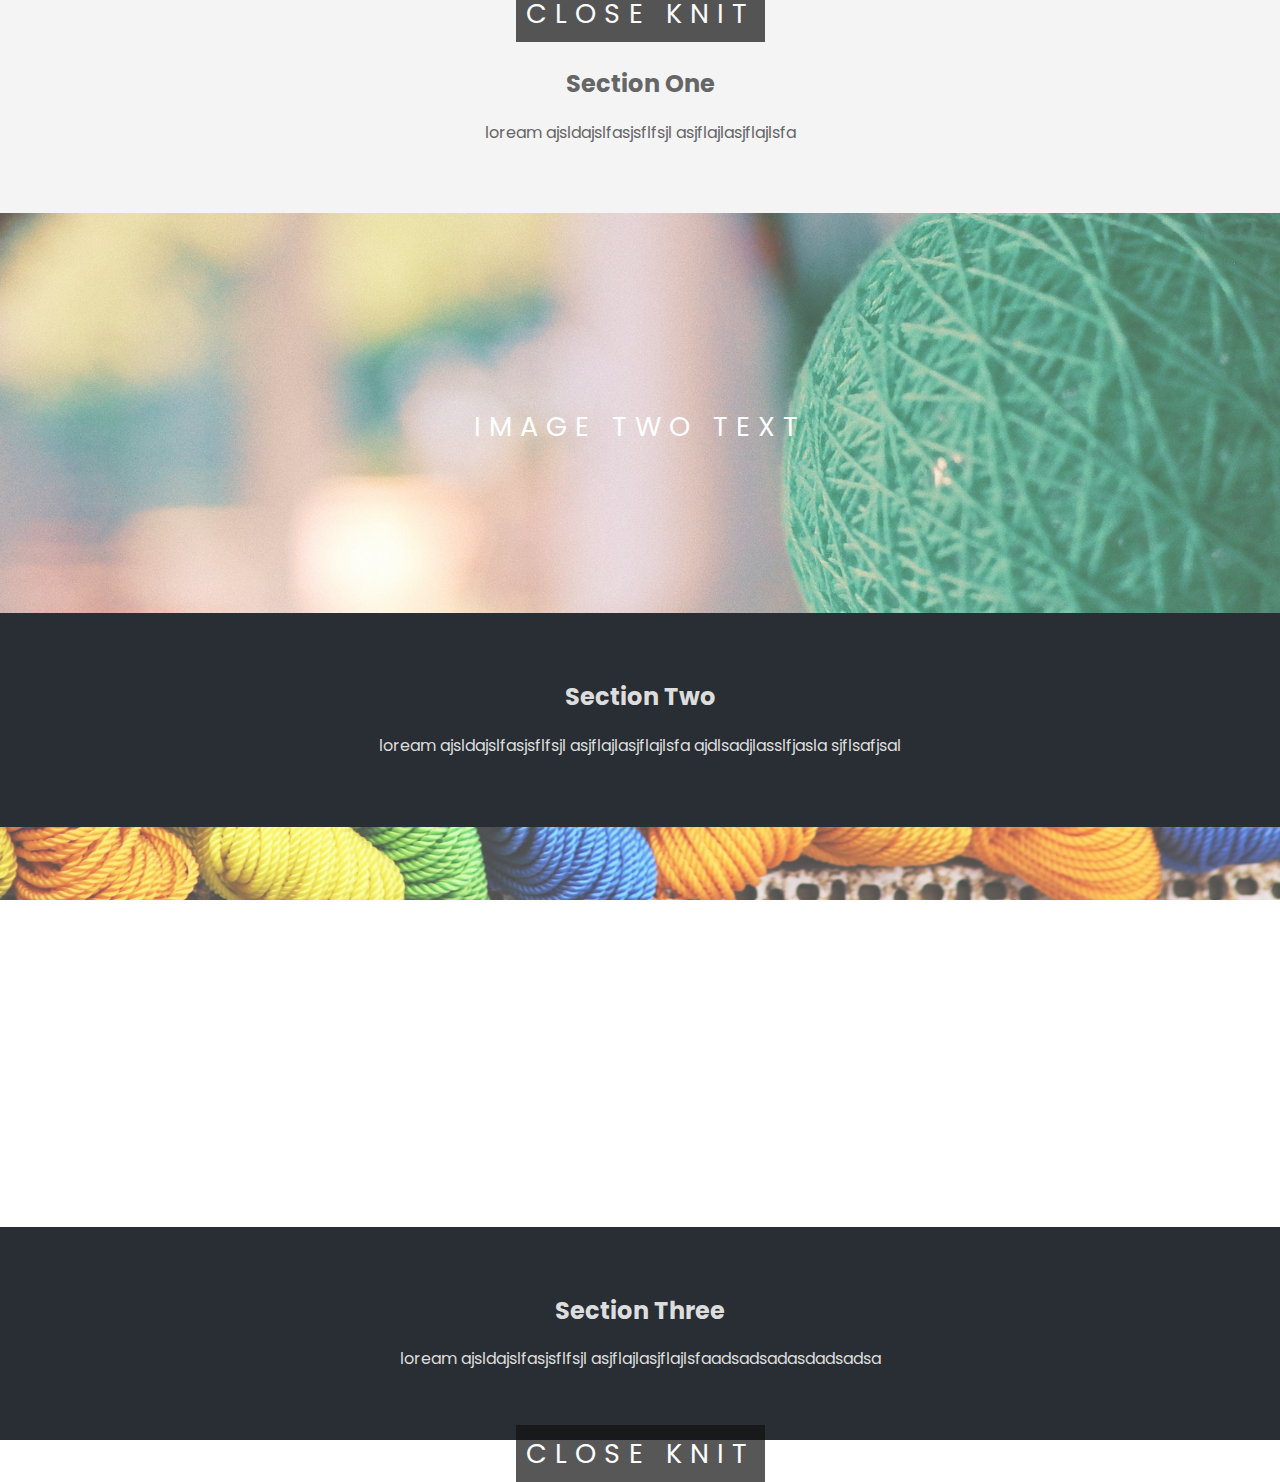
<file: Parallax/index.html>
<!DOCTYPE html>
<html lang="en" dir="ltr">
  <head>
    <meta charset="UTF-8">
    <meta name="viewport" content="width=device-width, initial-scale=1.0">
    <meta http-equiv="X-UA-Compatible" content="ie=edge">
    <title>Parallax Website</title>
    <link rel="stylesheet" href="css/style.css">
    <link href="https://fonts.googleapis.com/css?family=Poppins" rel="stylesheet">
  </head>
  <body>
    <div class="pimg1">
      <div class="ptext">
        <span class="border">
          Close Knit
        </span>
      </div>
    </div>
    <section class ="section section-light">
      <h2> Section One </h2>
      <p> loream ajsldajslfasjsflfsjl asjflajlasjflajlsfa </p>
    </section>

    <div class="pimg2">
      <div class="ptext">
        <span class="border trans">
      Image Two Text
        </span>
      </div>
    </div>
    <section class ="section section-dark">
      <h2> Section Two </h2>
      <p> loream ajsldajslfasjsflfsjl asjflajlasjflajlsfa ajdlsadjlasslfjasla sjflsafjsal </p>
    </section>

    <div class="pimg3">
      <div class="ptext">
        <span class="border trans">
    Image Three Text
        </span>
      </div>
    </div>
    <section class ="section section-dark">
      <h2> Section Three </h2>
      <p> loream ajsldajslfasjsflfsjl asjflajlasjflajlsfaadsadsadasdadsadsa </p>
    </section>

    <div class="pimg1">
      <div class="ptext">
        <span class="border">
        Close Knit
        </span>
      </div>
    </div>
</body>
</html>
</file>
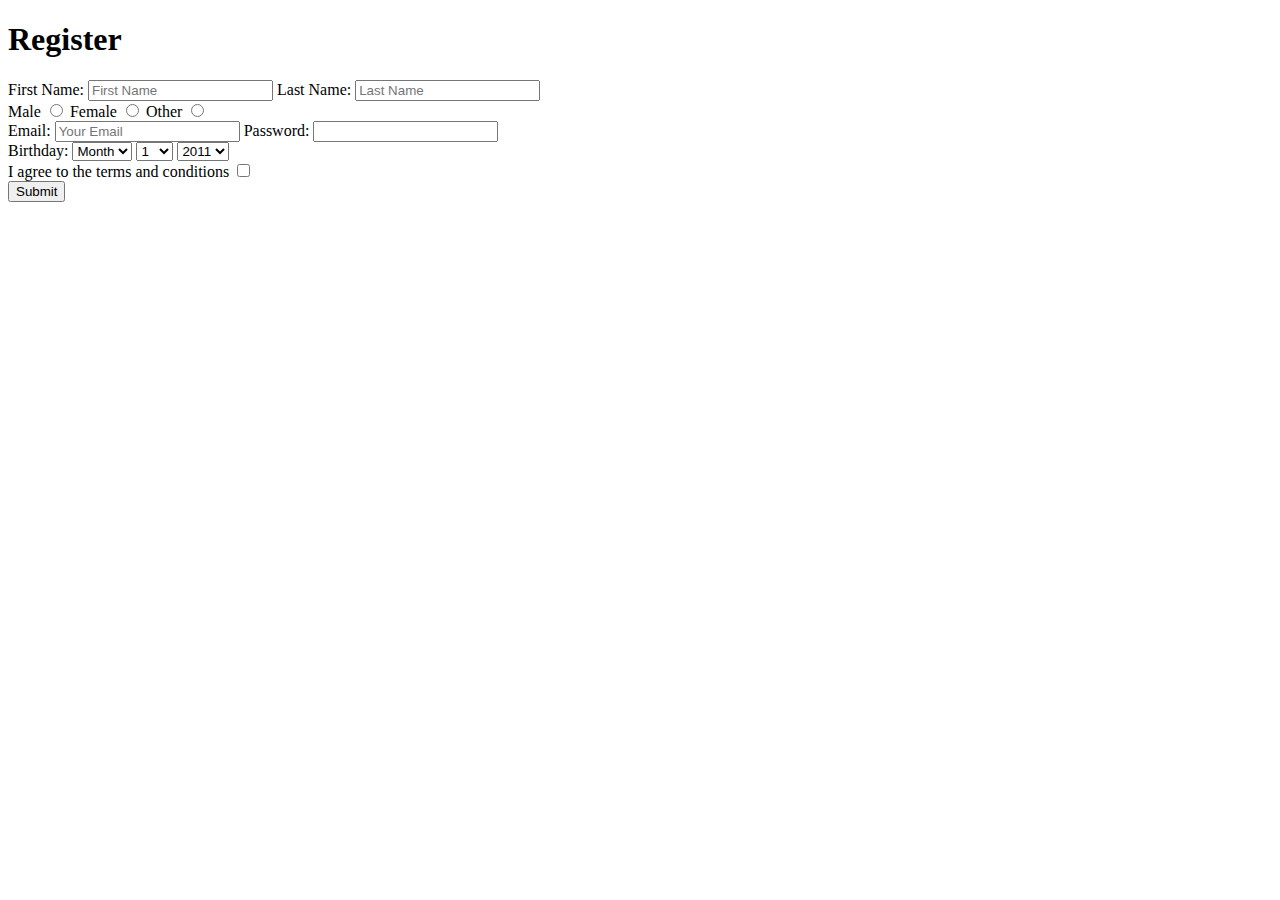
<file: formexercise.html>
<!DOCTYPE html>
<html lang="en" dir="ltr">
  <head>
    <meta charset="utf-8">
    <title>Registration</title>
  </head>
  <body>
    <h1>Register</h1>
    <form>
      <div>
      <label for="First Name" > First Name:</label>
      <input type="text" placeholder="First Name"required/>
      <label for="Last Name"> Last Name:</label>
      <input type="text"  placeholder="Last Name"required/>
    </div>

    <div>
<label id="male" for="Male"> Male<label>
      <input type="radio" value="other">
<label id="female" for="Female"> Female </label>
      <input type="radio" value="female">
<label id="other" for="Other"> Other</label>
      <input type="radio" value="other">
</div>
<div>
      <label for="Email"> Email:</label>
      <input type="email" required placeholder="Your Email">
      <label for ="Password"> Password:</label>
      <input type="password" pattern=".{5,10}" required title="Password must be between 5 to 10 characters.">

  </div>
  <div>
      <label for="Birthday"> Birthday:</label>
    <select id="DOB" name="Month">
      <option value="0" selected disabled>Month</option>
      <option value="January">Jan</option>
      <option value="February">Feb</option>
      <option value="March">Mar</option>
      <option value="April">Apr</option>
      <option value="May">May</option>
      <option value="June">Jun</option>
      <option value="July">Jul</option>
      <option value="August">Aug</option>
      <option value="September">Sept</option>
      <option value="October">Oct</option>
      <option value="November">Nov</option>
      <option value="December">Dec</option>
    </select>

    <select id="DOB" name="Day">
	<option value="1">1</option>
	<option value="2">2</option>
	<option value="3">3</option>
	<option value="4">4</option>
	<option value="5">5</option>
	<option value="6">6</option>
	<option value="7">7</option>
	<option value="8">8</option>
	<option value="9">9</option>
	<option value="10">10</option>
	<option value="11">11</option>
	<option value="12">12</option>
	<option value="13">13</option>
	<option value="14">14</option>
	<option value="15">15</option>
	<option value="16">16</option>
	<option value="17">17</option>
	<option value="18">18</option>
	<option value="19">19</option>
	<option value="20">20</option>
	<option value="21">21</option>
	<option value="22">22</option>
	<option value="23">23</option>
	<option value="24">24</option>
	<option value="25">25</option>
	<option value="26">26</option>
	<option value="27">27</option>
	<option value="28">28</option>
	<option value="29">29</option>
	<option value="30">30</option>
	<option value="31">31</option>
</select>

<select id="DOB" name="Year">
	<option value="2011">2011</option>
	<option value="2010">2010</option>
	<option value="2009">2009</option>
	<option value="2008">2008</option>
	<option value="2007">2007</option>
	<option value="2006">2006</option>
	<option value="2005">2005</option>
	<option value="2004">2004</option>
	<option value="2003">2003</option>
	<option value="2002">2002</option>
	<option value="2001">2001</option>
	<option value="2000">2000</option>
	<option value="1999">1999</option>
	<option value="1998">1998</option>
	<option value="1997">1997</option>
	<option value="1996">1996</option>
	<option value="1995">1995</option>
	<option value="1994">1994</option>
	<option value="1993">1993</option>
	<option value="1992">1992</option>
	<option value="1991">1991</option>
	<option value="1990">1990</option>
	<option value="1989">1989</option>
	<option value="1988">1988</option>
	<option value="1987">1987</option>
	<option value="1986">1986</option>
	<option value="1985">1985</option>
	<option value="1984">1984</option>
	<option value="1983">1983</option>
	<option value="1982">1982</option>
	<option value="1981">1981</option>
	<option value="1980">1980</option>
	<option value="1979">1979</option>
	<option value="1978">1978</option>
	<option value="1977">1977</option>
	<option value="1976">1976</option>
	<option value="1975">1975</option>
	<option value="1974">1974</option>
	<option value="1973">1973</option>
	<option value="1972">1972</option>
	<option value="1971">1971</option>
	<option value="1970">1970</option>
	<option value="1969">1969</option>
	<option value="1968">1968</option>
	<option value="1967">1967</option>
	<option value="1966">1966</option>
	<option value="1965">1965</option>
	<option value="1964">1964</option>
	<option value="1963">1963</option>
	<option value="1962">1962</option>
	<option value="1961">1961</option>
	<option value="1960">1960</option>
	<option value="1959">1959</option>
</select>

<div>
  <label for="checkbox">I agree to the terms and conditions</label>
  <input type="checkbox" name="checkbox" id="checkbox"/>
</div>
<div>
  <input type="submit" value="Submit" />
</div>
</form>
  </body>
</html>
</file>
<file: Parallax/css/style.css>
body, html {
  height: 100%px;
  margin: 0;
  font-size: 16px;
  font-family:"Poppins", sans-serif;
  font-weight:400;
  line-height:1.8em;
  color:#666;
}


.pimg1, .pimg2, .pimg3{
  position: relative;
  opacity: 0.70;
  background-position: center;
  background-size:cover;
  background-repeat: no-repeat;
  background-attachment: fixed;
}
.pimg1{
  background-image:url('../image/gyarn.jpeg');
  min-height:100%;
}

.pimg2{
  background-image:url('../image/gyarn.jpeg');
  min-height:400px;
}

.pimg3{
  background-image:url('../image/rainyard.jpeg');
  min-height:400px;
}

.section{
  text-align:center;
  padding:50px 80px;
  font-family:"Poppins", sans-serif;

}

.section-light{
  background-color: #f4f4f4;
  color:#666;
  height: auto
}

.section-dark{
  background-color:#282e34;
  color:#ddd;
}

.ptext{
  position:absolute;
  top:50%;
  width:100%;
  text-align:center;
  color:#000;
  font-size:27px;
  letter-spacing:8px;
  text-transform:uppercase;
}

.ptext .border{
  background-color:#111;
  color:#fff;
  padding:10px;
}

.ptext .border.trans{
  background-color:transparent;
}
</file>
